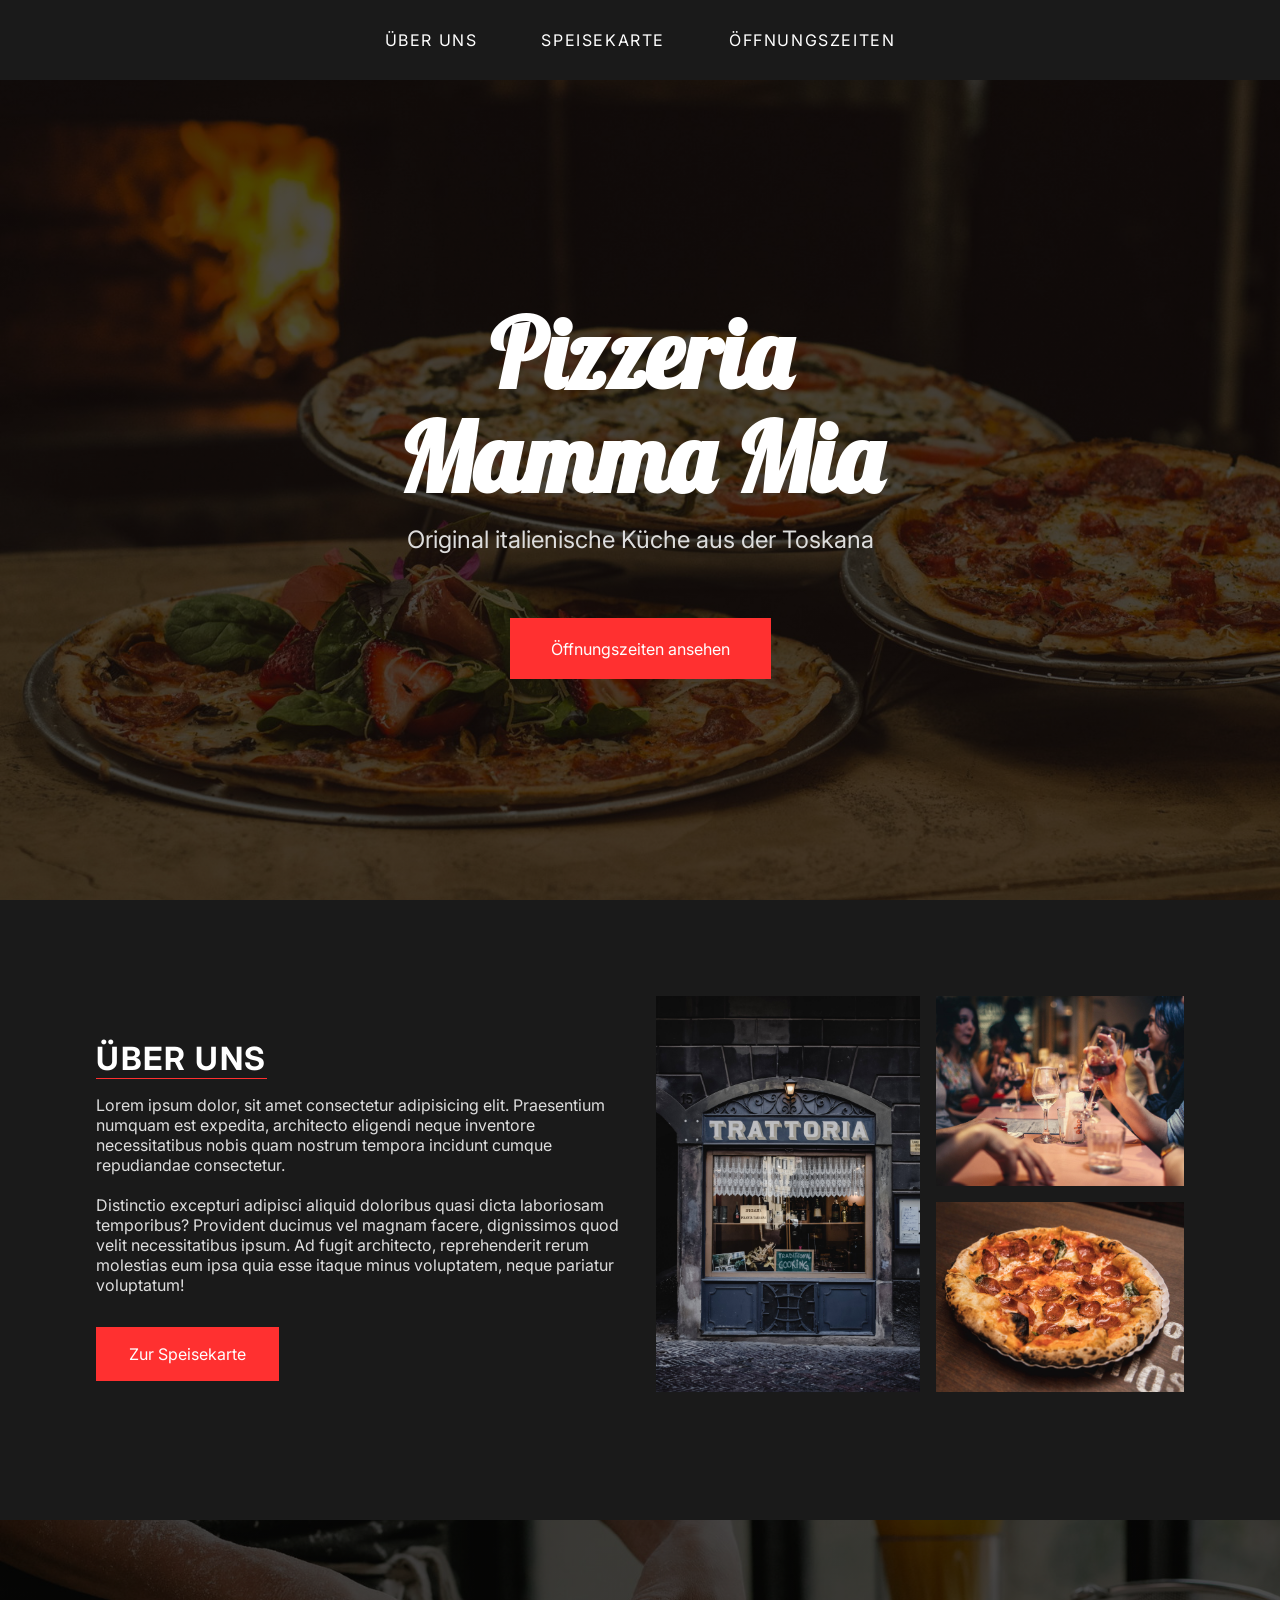
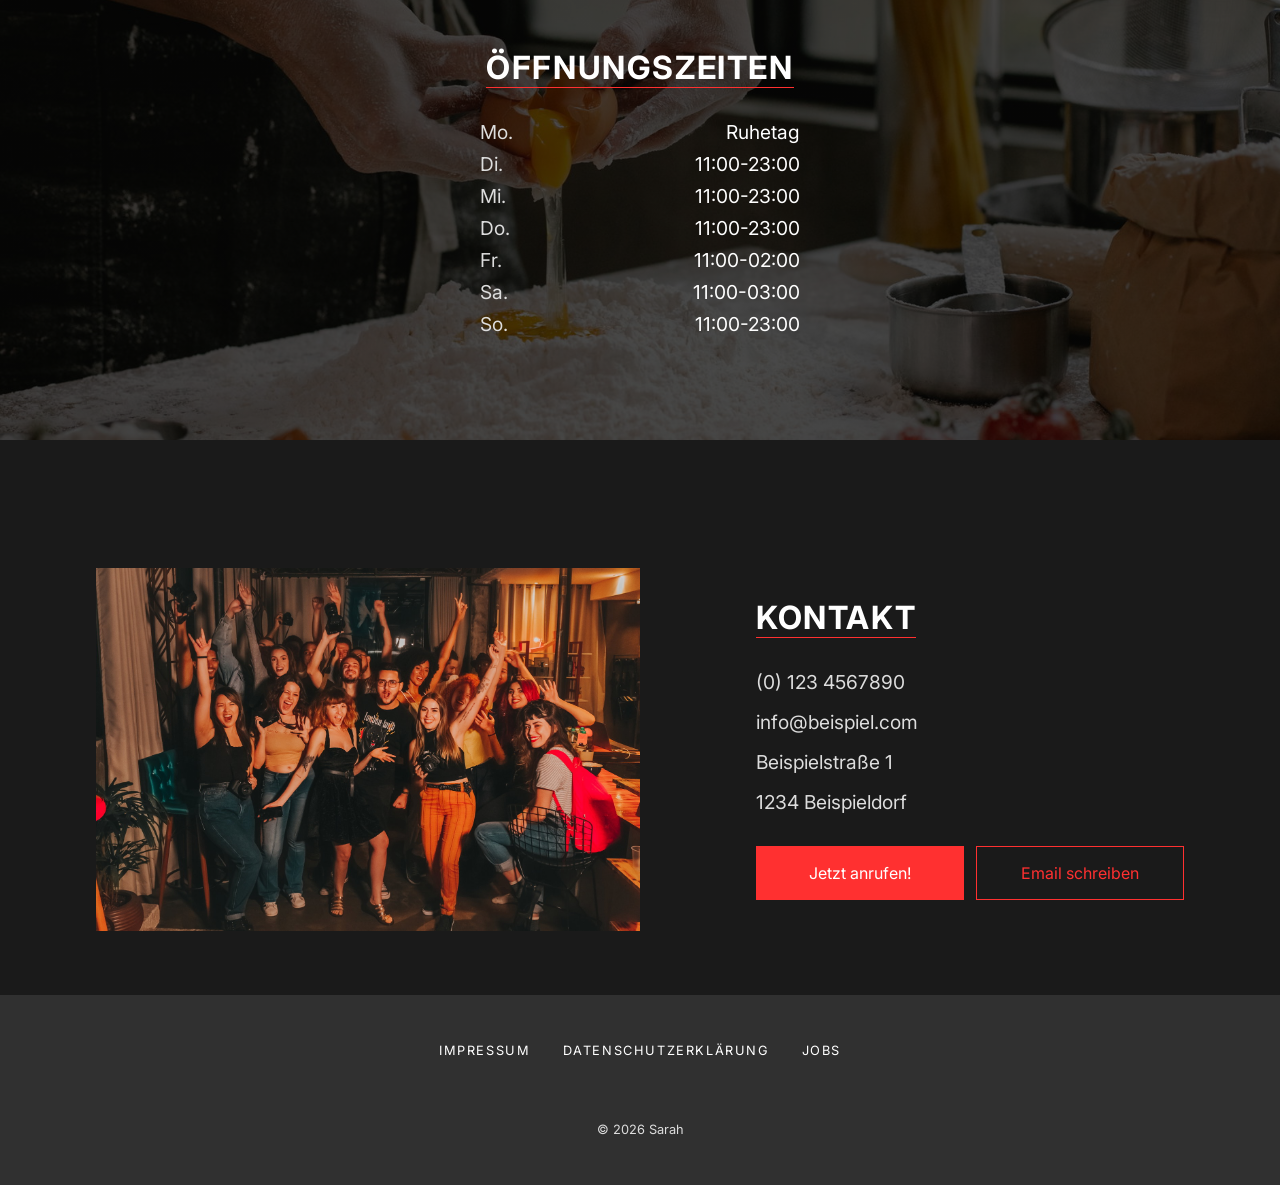
<file: index.html>
<!doctype html>
<html lang="de">
  <head>
    <meta charset="UTF-8" />
    <meta name="viewport" content="width=device-width, initial-scale=1.0" />
    <title>Pizzeria Mamma Mia</title>

    <link rel="stylesheet" href="index.css" />
  </head>
  <body>
    <nav class="nav">
      <a href="#about" class="nav-item">Über<wbr /> uns</a>

      <a href="#speisekarte" class="nav-item">Speise<wbr />karte</a>

      <a href="#oeffnungszeiten" class="nav-item">Öffnungs<wbr />zeiten</a>
    </nav>
    <section class="hero">
      <h1 class="title">Pizzeria<br />Mamma Mia</h1>
      <p class="subtitle">Original italienische Küche aus der Toskana</p>
      <a href="#oeffnungszeiten" class="button hero-action"
        >Öffnungszeiten ansehen</a
      >
    </section>

    <section id="about" class="about container">
      <div class="about-content">
        <h2 class="heading">Über uns</h2>
        <p class="text">
          Lorem ipsum dolor, sit amet consectetur adipisicing elit. Praesentium
          numquam est expedita, architecto eligendi neque inventore
          necessitatibus nobis quam nostrum tempora incidunt cumque repudiandae
          consectetur.
          <br /><br />
          Distinctio excepturi adipisci aliquid doloribus quasi dicta laboriosam
          temporibus? Provident ducimus vel magnam facere, dignissimos quod
          velit necessitatibus ipsum. Ad fugit architecto, reprehenderit rerum
          molestias eum ipsa quia esse itaque minus voluptatem, neque pariatur
          voluptatum!
        </p>
        <a href="#" class="button about-action">Zur Speisekarte</a>
      </div>

      <div class="about-images">
        <img
          class="about-image about-image-large"
          src="bilder/trattoriafront.jpg"
          alt="Trattoria Mamma Mia Eingang"
        />

        <div class="about-images-small">
          <img
            class="about-image"
            src="bilder/costomers.jpg"
            alt="Trattoria Mamma Mia Reservierung"
          />
          <img
            class="about-image"
            src="bilder/pizza.jpg"
            alt="Trattoria Mamma Mia pizza"
          />
        </div>
      </div>
    </section>
    <section id="oeffnungszeiten" class="opening-hours">
      <div class="container">
        <h2 class="heading">Öffnungszeiten</h2>
        <div class="opening-hours-table">
          <p class="hours-entry">
            <span class="days">Mo.</span>
            <span class="time">Ruhetag</span>
          </p>
          <p class="hours-entry">
            <span class="days">Di.</span>
            <span class="time">11:00-23:00</span>
          </p>
          <p class="hours-entry">
            <span class="days">Mi.</span>
            <span class="time">11:00-23:00</span>
          </p>
          <p class="hours-entry">
            <span class="days">Do.</span>
            <span class="time">11:00-23:00</span>
          </p>
          <p class="hours-entry">
            <span class="days">Fr.</span>
            <span class="time">11:00-02:00</span>
          </p>
          <p class="hours-entry">
            <span class="days">Sa.</span>
            <span class="time">11:00-03:00</span>
          </p>
          <p class="hours-entry">
            <span class="days">So.</span>
            <span class="time">11:00-23:00</span>
          </p>
        </div>
      </div>
    </section>
    <section id="contact" class="contact container">
      <div class="contact-content">
        <img
          class="contact-image"
          src="bilder/party.jpg"
          alt="Herzlich Willkommen im Mamma Mia!"
        />
        <div class="contact-details">
          <h2 class="heading">Kontakt</h2>
          <p class="contact-detail">(0) 123 4567890</p>
          <p class="contact-detail">info@beispiel.com</p>
          <p class="contact-detail">Beispielstraße 1</p>
          <p class="contact-detail">1234 Beispieldorf</p>
          <div class="contact-actions">
            <a href="tel:01234567890" class="button">Jetzt anrufen!</a>
            <a href="mailto:info@beispiel.com" class="button button-inverted"
              >Email schreiben</a
            >
          </div>
        </div>
      </div>
    </section>
    <footer class="footer">
      <div class="footer-links">
        <a href="#" class="footer-item">Impressum</a>
        <a href="#" class="footer-item">Datenschutzerklärung</a>
        <a href="#" class="footer-item">Jobs</a>
      </div>
      <p class="footer-copyright">&copy; 2026 Sarah</p>
    </footer>
  </body>
</html>
</file>
<file: index.css>
@font-face {
  font-family: "Lobster";
  src: url("fonts/Lobster-Regular.ttf") format("truetype");
}

@font-face {
  font-family: "Inter";
  src: url("fonts/Inter-VariableFont_opsz,wght.ttf") format("truetype");
}

* {
  margin: 0;
  padding: 0;
}
html {
  scroll-behavior: smooth;
}
.title {
  margin: 0 0 1rem 0;
  font-size: 3rem;
  line-height: 3rem;
  font-family: "Lobster", cursive;
}
body {
  background-color: #1a1a1a;
  color: #fff;
  font-family: "Inter", sans-serif;
  --primary-color: #ff3030;
  --text-secondary: #ddd;
}

.subtitle {
  color: var(--text-secondary);

  font-size: 1rem;
  font-weight: 400;
}

.button {
  display: inline-block;
  width: fit-content;
  color: #fff;
  background-color: var(--primary-color);
  padding: 1rem 2rem;
  border: 1px solid var(--primary-color);
  text-decoration: none;
  transition: all 0.2s ease-in-out;
}

.hero-action {
  margin-top: 4rem;
}
.about-action {
  margin-top: 2rem;
}
.button:hover {
  background-color: transparent;
  color: var(--primary-color);
}
.button-inverted {
  background-color: transparent;
  color: var(--primary-color);
}

.button-inverted:hover {
  background-color: var(--primary-color);
  color: #fff;
}
.hero {
  height: calc(100vh - 5rem);
  display: flex;
  flex-direction: column;
  justify-content: center;
  align-items: center;
  text-align: center;
  background:
    linear-gradient(0deg, rgba(0, 0, 0, 0.7), rgba(0, 0, 0, 0.7)),
    url("bilder/backgroundhero.jpg");
  background-position: center;
  background-repeat: no-repeat;
  background-size: cover;
}

.opening-hours-table {
  display: flex;
  flex-direction: column;
  align-items: center;
  justify-content: center;
  width: 100%;
  margin-top: 1rem;
}

.hours-entry {
  display: flex;
  justify-content: space-between;
  width: 15rem;
  margin-bottom: 0.25rem;
}
.days {
  color: var(--text-secondary);
}

.opening-hours {
  margin: 3rem 0;
  padding: 2rem 0;
  text-align: center;
  background:
    linear-gradient(0deg, rgba(0, 0, 0, 0.7), rgba(0, 0, 0, 0.7)),
    url("bilder/backgroundopen.jpg");
  background-position: center;
  background-repeat: no-repeat;
  background-size: cover;
}
.opening-hours .heading {
  margin-left: auto;
  margin-right: auto;
}
.nav {
  display: flex;
  justify-content: center;
  align-items: center;
  min-height: 5rem;
  padding: 0rem 1rem;
  gap: 1rem;
  font-size: 0.8rem;
  text-align: center;
}
.nav-item,
.footer-item {
  text-decoration: none;
  color: #fff;
  text-transform: uppercase;
  letter-spacing: 0.1rem;
  transition: all 0.2s ease-in-out;
}
.nav-item:hover,
.footer-item:hover {
  color: var(--primary-color);
}
.heading {
  font-size: 1.5rem;
  color: #fff;
  text-transform: uppercase;
  letter-spacing: 0.1rem;
  margin: 2rem 0 1rem 0;
  width: fit-content;
  border-bottom: 1px solid var(--primary-color);
}
.text {
  color: var(--text-secondary);
  font-size: 0.9rem;
}
.contact .heading {
  margin-top: 0;
}

.contact-detail {
  margin-top: 0.5rem;
  color: var(--text-secondary);
}

.contact-actions {
  margin-top: 2rem;
  display: flex;
  flex-direction: column;
  gap: 0.75rem;
}
.contact-actions .button {
  width: 13rem;
  max-width: 100%;
  text-align: center;
  white-space: nowrap;
  box-sizing: border-box;
}
.about {
  display: flex;
  flex-direction: column;
  gap: 2rem;
}

.about-image {
  width: 100%;
  height: 100%;
  object-fit: cover;
}
.about-image-large {
  min-width: 50%;
}

.about-images {
  width: 100%;
  display: flex;
  gap: 0.5rem;
}
.about-images-small {
  display: flex;
  flex-direction: column;
  gap: 0.5rem;
}
.contact {
  display: flex;
  flex-direction: column;
}

.contact-content {
  display: flex;
  flex-direction: column;
  gap: 2rem;
}
.contact-image {
  width: 100%;
}
.container {
  max-width: 85%;
  margin: 0 auto;
}
.footer {
  display: flex;
  flex-direction: column;
  justify-content: center;
  align-items: center;
  gap: 1rem;
  margin-top: 2rem;
  padding: 2rem 1rem;
  font-size: 0.8rem;
  text-align: center;
  background-color: #303030;
}

.footer-links {
  display: flex;
  flex-direction: column;
  justify-content: center;
  align-items: center;
  gap: 1rem;
}

.footer-copyright {
  margin-top: 1rem;
  color: var(--text-secondary);
}

@media only screen and (min-width: 600px) {
  .title {
    font-size: 4rem;
    line-height: 4rem;
  }

  .hero-action {
    padding: 1.2rem 2.5rem;
  }
  .nav {
    gap: 2rem;
    font-size: 1rem;
  }
  .subtitle {
    font-size: 1.5rem;
  }
  .text {
    font-size: 1rem;
  }
  .opening-hours {
    margin: 4rem 0;
  }
  .contact-content {
    flex-direction: row;
    align-items: center;
    justify-content: space-between;
  }
  .contact-image {
    width: 60%;
  }
  .footer-links {
    flex-direction: row;
    gap: 2rem;
  }
  .footer {
    margin-top: 4rem;
    padding: 3rem 0;
    gap: 3rem;
  }
}

@media only screen and (min-width: 1000px) {
  .title {
    font-size: 6rem;
    line-height: 6.5rem;
  }
  .heading {
    font-size: 2rem;
  }
  .nav {
    gap: 4rem;
  }
  .about {
    display: grid;
    grid-template-columns: 1fr 1fr;
    margin-top: 6rem;
    align-items: center;
  }

  .about-images,
  .about-images-small {
    gap: 1rem;
  }
  .opening-hours-table {
    margin-top: 2rem;
  }

  .hours-entry {
    width: 20rem;
    margin-bottom: 0.5rem;
    font-size: 1.2rem;
  }
  .opening-hours {
    margin: 8rem 0;
    padding: 6rem 0;
  }
  .contact .heading {
    margin-bottom: 2rem;
  }
  .contact-detail {
    margin-top: 1rem;
    font-size: 1.2rem;
  }
  .contact-actions {
    flex-direction: row;
  }

  .contact-actions .button {
    flex: 1;
    text-align: center;
    white-space: nowrap;
  }
  .contact-image {
    width: 50%;
  }
}

@media only screen and (min-width: 1400px) {
  .container {
    max-width: 1200px;
  }
}
</file>
